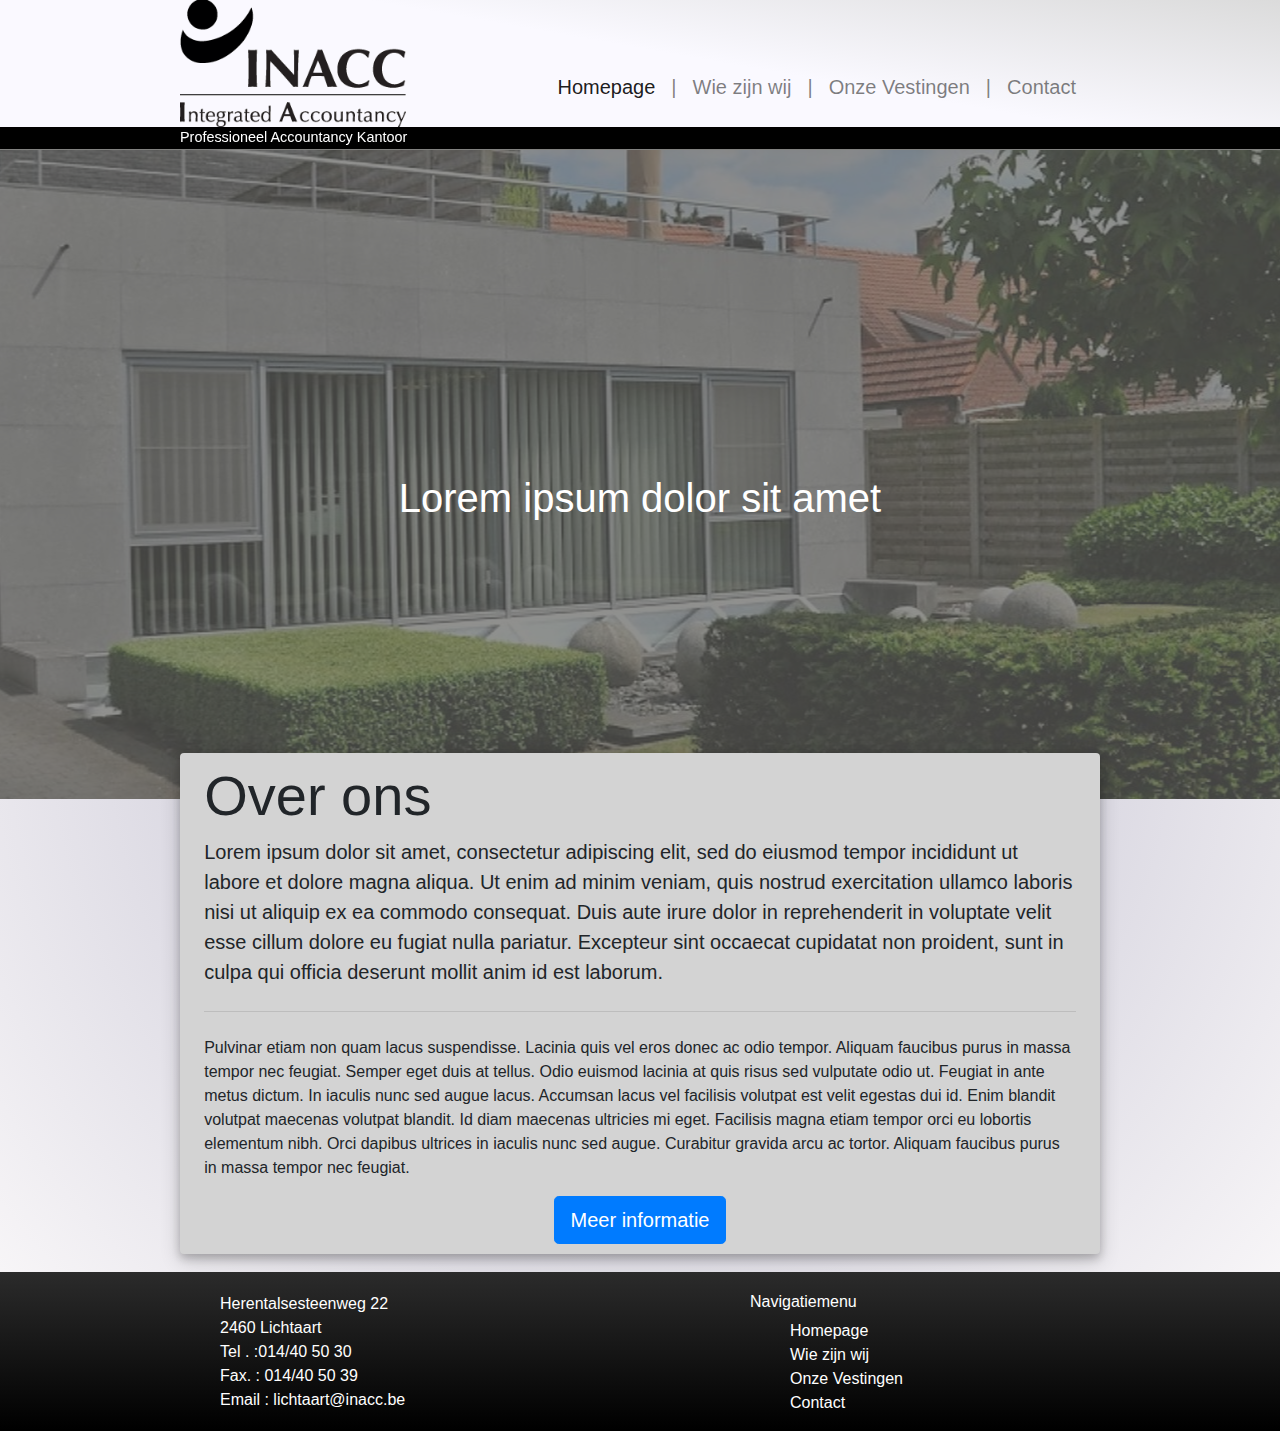
<file: index.html>
<!doctype html>
<html lang="en">


<!--Deze pagina is ontworpen door:

Aaron Sprangers

Lara Pluys

Bryant Suiskens

Van Graduaatsopleiding Programmeren Turnhout in het kader van projecten voor het werkveld-->
  <head>
    <!-- Required meta tags -->
    <meta charset="utf-8">
    <meta name="viewport" content="width=device-width, initial-scale=1, shrink-to-fit=no">
    <meta name="author" content="Bryant Suiskens, Aaron Sprangers, Lara Pluys">
    <meta name="description" content="Hoofdpagina van boekhoudkantoor Inacc Lichtaart">

    <!-- Bootstrap CSS -->
    <link rel="stylesheet" href="https://stackpath.bootstrapcdn.com/bootstrap/4.3.1/css/bootstrap.min.css" integrity="sha384-ggOyR0iXCbMQv3Xipma34MD+dH/1fQ784/j6cY/iJTQUOhcWr7x9JvoRxT2MZw1T" crossorigin="anonymous">
    <link rel="stylesheet" href="css/huisstijl.css">
    <link rel="stylesheet" href="https://cdnjs.cloudflare.com/ajax/libs/font-awesome/4.7.0/css/font-awesome.min.css">
    <link rel="shortcut icon" href="media/favicon.ico" type="image/x-icon">
    <link rel="icon" href="media/favicon.ico" type="image/x-icon"> 
    <title>Hoofdpagina</title>
  </head>
  <body>
        <!-- The overlay -->
<div id="myNav" class="overlay">

  <!-- Button to close the overlay navigation -->
  <a href="javascript:void(0)" class="closebtn" onclick="closeNav()">&times;</a>

  <!-- Overlay content -->
  <div class="overlay-content">
          
    <a class="nav" href="index.html">Homepage <span class="sr-only">(current)</span></a>
    <a class="nav" href="wiezijnwij.html">Wie zijn wij</a>
    <a class="nav" href="vestingen.html">Onze Vestingen</a>
     <a class="nav" href="contact.html">Contact</a>
  </div>

</div>
   <header id="headerheight">
     <div class="container">
       <div class="row">
       <div class="col-sm-1"></div>
       <div class="col-sm-10">
      <a href="index.html" id="logo"><img src="media/Logo_inacc.gif"  id="logoimg" alt="logoInacc" width="226" height="127"/></a>
     
      <nav class="navbar navbar-expand-lg navbar-light">
       
        <div class="collapse navbar-collapse flex-grow-1 text-right" id="navbarNav">
          <ul class="navbar-nav ml-auto flex-nowrap">
            <li class="nav-item active">
              <a class="nav-link" href="index.html">Homepage <span class="sr-only">(current)</span></a>
            </li>
            <li class="nav-item seperator" > <a class="nav-link" href="#">|</a></li>
            <li class="nav-item">
              <a class="nav-link" href="wiezijnwij.html">Wie zijn wij</a>
            </li>
            <li class="nav-item seperator" > <a class="nav-link" href="#">|</a></li>
            <li class="nav-item">
              <a class="nav-link" href="vestingen.html">Onze Vestingen</a>
            </li>
           <li class="nav-item seperator" > <a class="nav-link" href="#">|</a></li>
            <li class="nav-item">
              <a class="nav-link" href="contact.html">Contact</a>
            </li>
          </ul>
        </div>
        <i class="fa" id="navicon"   onclick="openNav()">&#xf0c9;</i>
      </nav>

     
      </div>
      <div class="col-sm-1"></div>
    </div>
  </div>
   <div class="bot_header">
     <div class="container">
    <div class="row">
      <div class="col-sm-1"></div>
      <div class="col-sm-10"><p>Professioneel Accountancy Kantoor</p></div>
      <div class="col-sm-1"></div>
    </div>
  </div>
   </div>

   </header>
   <div class="headerplaceholder" id="flowheight"><!--Deze div dient ervoor om een witte ruimte te reserveren waar de header zit--></div>
   <article>
      <div class="background-img">
        <div class="layer"><h1 style="width:100%;height:10%;text-align:center;position:relative;top:50%;color:white">Lorem ipsum dolor sit amet</h1></div>

      </div>
<div class="container">
  <div class="row">
    <div class="col-sm-1"></div>
    <div class="col-sm-10">
      
      <div class="rounded contentcard northoffset">
        <div class="container">
          <h2 class="display-4">Over ons</h2>
  <p class="lead">Lorem ipsum dolor sit amet, consectetur adipiscing elit, 
    sed do eiusmod tempor incididunt ut labore et dolore magna aliqua. 
    Ut enim ad minim veniam, quis nostrud exercitation ullamco laboris nisi ut aliquip ex ea commodo consequat. 
    Duis aute irure dolor in reprehenderit in voluptate velit esse cillum dolore eu fugiat nulla pariatur. 
    Excepteur sint occaecat cupidatat non proident, sunt in culpa qui officia deserunt mollit anim id est laborum.</p>
  <hr class="my-4">
  <p>Pulvinar etiam non quam lacus suspendisse. 
    Lacinia quis vel eros donec ac odio tempor. 
    Aliquam faucibus purus in massa tempor nec feugiat. 
    Semper eget duis at tellus. Odio euismod lacinia at quis risus sed vulputate odio ut. 
    Feugiat in ante metus dictum. In iaculis nunc sed augue lacus. Accumsan lacus vel facilisis volutpat 
    est velit egestas dui id. Enim blandit volutpat maecenas volutpat blandit. Id diam maecenas ultricies
    mi eget. Facilisis magna etiam tempor orci eu lobortis elementum nibh. Orci dapibus ultrices in iaculis
    nunc sed augue. Curabitur gravida arcu ac tortor. Aliquam faucibus purus in massa tempor nec feugiat.</p>
  <div id="btnMeerInfo"><a class="btn btn-primary btn-lg" href="wiezijnwij.html" role="button">Meer informatie</a></div>
        </div>
      </div>
    </div>
    <div class="col-sm-1"></div>
  </div>
  

</div>




   </article>

  <footer>
     <div class="container">
      <div class="row">
          <div class="col-sm-1"></div>
          <div class="col-sm-5"><ul>
           <li>Herentalsesteenweg 22</li>
           <li>2460 Lichtaart</li>
            <li>Tel . :014/40 50 30</li>
            <li>Fax. : 014/40 50 39</li>
            <li>Email : lichtaart@inacc.be</li>


          </ul></div>

          <div class="col-sm-1"></div>
          <div class="col-sm-5">
            
            <h6>Navigatiemenu</h6>
            <ul>
           
              <li><a class="nav" href="index.html">Homepage </a></li>
              <li><a class="nav" href="wiezijnwij.html">Wie zijn wij</a></li>
              <li><a class="nav" href="vestingen.html">Onze Vestingen</a></li>
               <li><a class="nav" href="contact.html">Contact</a></li>
            


          </ul></div>
          

      </div>
     </div>
   </footer>
    <script src="https://code.jquery.com/jquery-3.3.1.slim.min.js" integrity="sha384-q8i/X+965DzO0rT7abK41JStQIAqVgRVzpbzo5smXKp4YfRvH+8abtTE1Pi6jizo" crossorigin="anonymous"></script>
    <script src="https://cdnjs.cloudflare.com/ajax/libs/popper.js/1.14.7/umd/popper.min.js" integrity="sha384-UO2eT0CpHqdSJQ6hJty5KVphtPhzWj9WO1clHTMGa3JDZwrnQq4sF86dIHNDz0W1" crossorigin="anonymous"></script>
    <script src="https://stackpath.bootstrapcdn.com/bootstrap/4.3.1/js/bootstrap.min.js" integrity="sha384-JjSmVgyd0p3pXB1rRibZUAYoIIy6OrQ6VrjIEaFf/nJGzIxFDsf4x0xIM+B07jRM" crossorigin="anonymous"></script>
    <script src="js/inaccscripts.js"></script>
  </body>
</html>
</file>
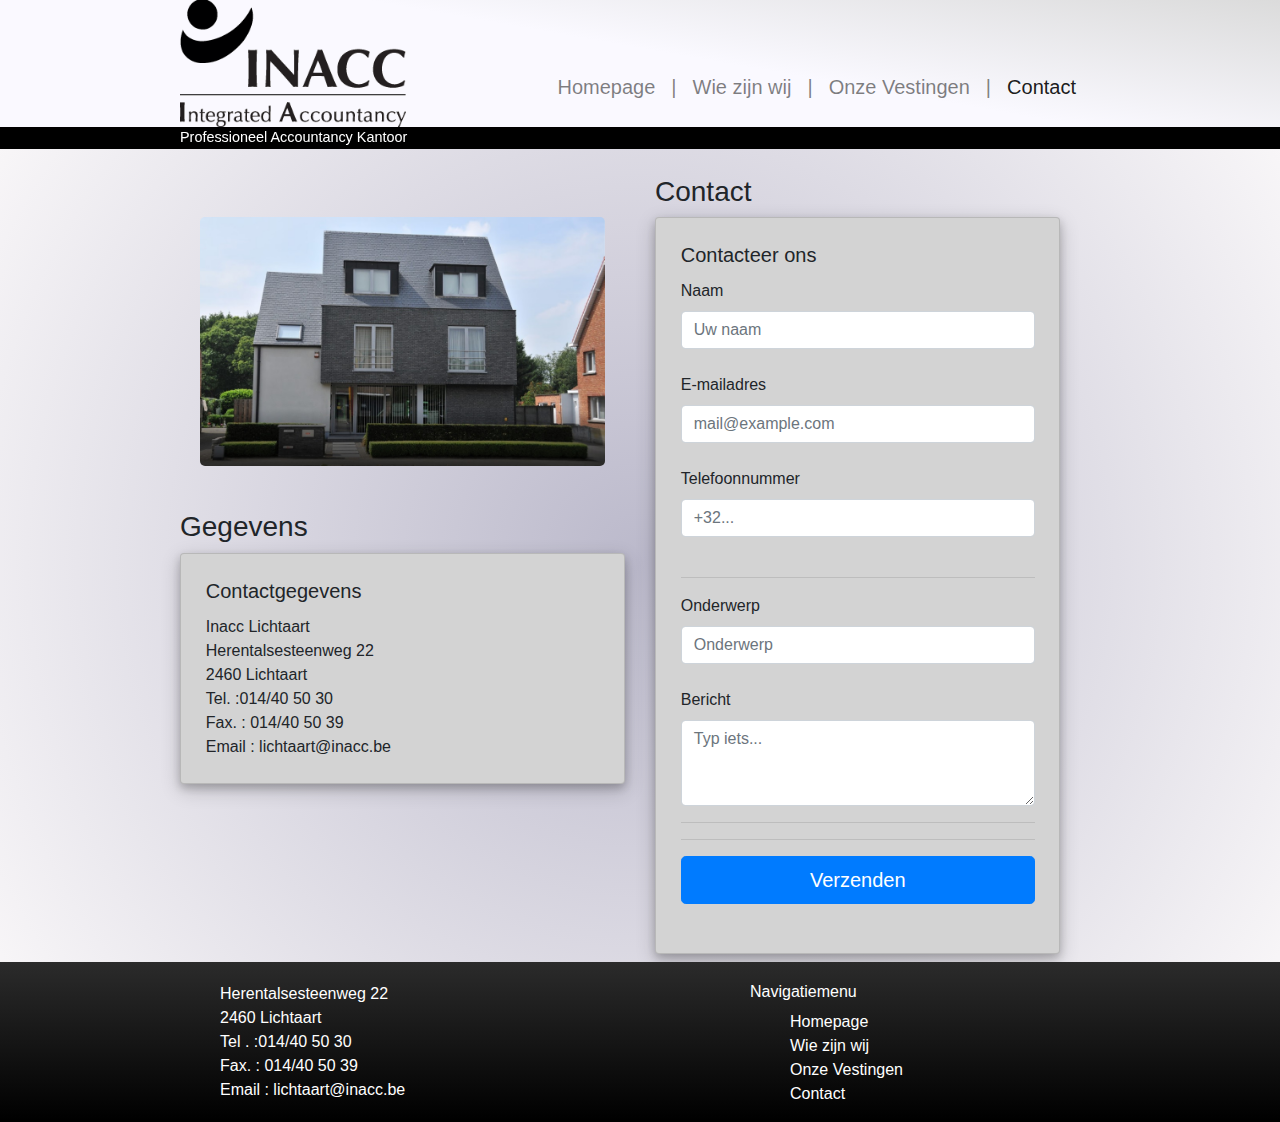
<file: contact.html>
<!doctype html>

<!--Deze pagina is ontworpen door:

Aaron Sprangers

Lara Pluys

Bryant Suiskens

Van Graduaatsopleiding Programmeren Turnhout in het kader van projecten voor het werkveld-->
<html lang="en">
  <head>
    <!-- Required meta tags -->
    <meta charset="utf-8">
    <meta name="viewport" content="width=device-width, initial-scale=1, shrink-to-fit=no">
    <meta name="author" content="Bryant Suiskens, Aaron Sprangers, Lara Pluys">
    <meta name="description" content="contactpagina van boekhoudkantoor Inacc Lichtaart">

    <!-- Bootstrap CSS -->
    <link rel="stylesheet" href="https://stackpath.bootstrapcdn.com/bootstrap/4.3.1/css/bootstrap.min.css" integrity="sha384-ggOyR0iXCbMQv3Xipma34MD+dH/1fQ784/j6cY/iJTQUOhcWr7x9JvoRxT2MZw1T" crossorigin="anonymous">
    <link rel="stylesheet" href="css/huisstijl.css">
    <link rel="stylesheet" href="https://cdnjs.cloudflare.com/ajax/libs/font-awesome/4.7.0/css/font-awesome.min.css">
    <link rel="shortcut icon" href="media/favicon.ico" type="image/x-icon">
    <link rel="icon" href="media/favicon.ico" type="image/x-icon"> 
    <title>Contact</title>
  </head>
  <body>
        <!-- The overlay -->
<div id="myNav" class="overlay">

  <!-- Button to close the overlay navigation -->
  <a href="javascript:void(0)" class="closebtn" onclick="closeNav()">&times;</a>

  <!-- Overlay content -->
  <div class="overlay-content">
          
    <a class="nav" href="index.html">Homepage </a>
    <a class="nav" href="wiezijnwij.html">Wie zijn wij</a>
    <a class="nav" href="vestingen.html">Onze Vestingen</a>
     <a class="nav" href="contact.html">Contact<span class="sr-only">(current)</span></a>
  </div>

</div>
   <header id="headerheight">
     <div class="container">
       <div class="row">
       <div class="col-sm-1"></div>
       <div class="col-sm-10">
      <a href="index.html" id="logo"><img src="media/Logo_inacc.gif" id="logoimg" alt="logoInacc" width="226" height="127"/></a>
     
      <nav class="navbar navbar-expand-lg navbar-light">
       
        <div class="collapse navbar-collapse flex-grow-1 text-right" id="navbarNav">
          <ul class="navbar-nav ml-auto flex-nowrap">
            <li class="nav-item">
              <a class="nav-link" href="index.html">Homepage </a>
            </li>
            <li class="nav-item seperator" > <a class="nav-link" href="#">|</a></li>
            <li class="nav-item">
              <a class="nav-link" href="wiezijnwij.html">Wie zijn wij</a>
            </li>
            <li class="nav-item seperator" > <a class="nav-link" href="#">|</a></li>
            <li class="nav-item">
              <a class="nav-link" href="vestingen.html">Onze Vestingen</a>
            </li>
           <li class="nav-item seperator" > <a class="nav-link" href="#">|</a></li>
            <li class="nav-item active">
              <a class="nav-link" href="contact.html">Contact<span class="sr-only">(current)</span></a>
            </li>
          </ul>
        </div>
        <i class="fa" id="navicon"   onclick="openNav()">&#xf0c9;</i>
      </nav>

 
      </div>
      <div class="col-sm-1"></div>
    </div>
  </div>
   <div class="bot_header">
     <div class="container">
    <div class="row">
      <div class="col-sm-1"></div>
      <div class="col-sm-10"><p>Professioneel Accountancy Kantoor</p></div>
      <div class="col-sm-1"></div>
    </div>
  </div>
   </div>

   </header>
<div class="headerplaceholder" id="flowheight"><!--Deze div dient ervoor om een witte ruimte te reserveren waar de header zit--></div>

   <article class="noback" >
   
  
    <div class="container">
     
      
      <div class="row">
        <div class="col-sm-1"></div>
        <div class="col-sm-5">
          <div>
            <img id="imgcontact" src="media/InaccFoto2.jpg" class="img-fluid" alt="Responsive image">
          </div>
          <br/>
          

          <h3>Gegevens</h3>
        
          <div class="card-deck">
            
            <div class="card contentcard">
             
              <div class="card-body">
                <h5 class="card-title">Contactgegevens</h5>
                <p class="card-text">Inacc Lichtaart<br/>
                  Herentalsesteenweg 22 <br/>
                  2460 Lichtaart<br/>
                  Tel. :014/40 50 30<br/>
                  Fax. : 014/40 50 39<br/>
                  Email : lichtaart@inacc.be</p>
              </div>
            </div>
          
          </div>
        

        </div>
      

        
        <div class="col-sm-5">
          <h3>Contact</h3>
        
          <div class="card-deck">
            
            <div class="card contentcard">
             
              <div class="card-body">
                <h5 class="card-title">Contacteer ons</h5>
                <form name="formContact">
                  <div class="row">
                    <div class="col-sm">
                    <label for="naam">Naam</label>
                    </div>
                  </div>
                    <div class="row">
                      <div class="col-sm">
                        <input type="text" class="form-control" placeholder="Uw naam" id="naam">
                      </div>
                    </div>
      
                      <br/>
      
                  <div class="row">
                              <div class="col-sm">
                            <label for="email">E-mailadres</label>
                          </div>
                        </div>
                      <div class="row">
                          <div class="col-sm">
                            <input type="email" class="form-control" id="email" placeholder="mail@example.com">
                          </div>
                      </div>

                      <br/>
                          <div class="row-md-4">     
                            <label for="telefoon">Telefoonnummer</label>
                          </div>
                          <div class="row-md-4">                         
                            <input type="text" class="form-control" placeholder="+32..." id="telefoon">
                          </div>
      
                          <br/>
      
                        <hr/>

                        <div class="row-md-4">     
                          <label for="onderwerp">Onderwerp</label>
                        </div>
                        <div class="row-md-4">                         
                          <input type="text" class="form-control" placeholder="Onderwerp" id="onderwerp">
                        </div>

                          <br/>

                        <div class="row-md-4">     
                          <label for="bericht">Bericht</label>
                        </div>
                        <div class="row-md-4">                         
                          <div class="form-group">
                            <textarea class="form-control" placeholder="Typ iets..." id="bericht" rows="3"></textarea>
                          </div>
                        </div>
                        <hr/>
                        <hr/>
                            
                      <button  type="button" class="btn btn-primary btn-lg btn-block" onclick="VerzendenFormulier()">Verzenden</button>
                      <br/>
                  </form>
                </div>
              </div>

              <div class="col-sm-1"></div>
            </div>
           
          </div>
        </div>
          </div>
        
        
        </article>
  
  
  <footer>
     <div class="container">
      <div class="row">
          <div class="col-sm-1"></div>
          <div class="col-sm-5"><ul>
           <li>Herentalsesteenweg 22</li>
           <li>2460 Lichtaart</li>
            <li>Tel . :014/40 50 30</li>
            <li>Fax. : 014/40 50 39</li>
            <li>Email : lichtaart@inacc.be</li>


          </ul></div>

          <div class="col-sm-1"></div>
          <div class="col-sm-5">
            
            <h6>Navigatiemenu</h6>
            <ul>
           
              <li><a class="nav" href="index.html">Homepage </a></li>
              <li><a class="nav" href="wiezijnwij.html">Wie zijn wij</a></li>
              <li><a class="nav" href="vestingen.html">Onze Vestingen</a></li>
               <li><a class="nav" href="contact.html">Contact</a></li>
            


          </ul></div>
          

      </div>
     </div>
   </footer>
    <script src="https://code.jquery.com/jquery-3.3.1.slim.min.js" integrity="sha384-q8i/X+965DzO0rT7abK41JStQIAqVgRVzpbzo5smXKp4YfRvH+8abtTE1Pi6jizo" crossorigin="anonymous"></script>
    <script src="https://cdnjs.cloudflare.com/ajax/libs/popper.js/1.14.7/umd/popper.min.js" integrity="sha384-UO2eT0CpHqdSJQ6hJty5KVphtPhzWj9WO1clHTMGa3JDZwrnQq4sF86dIHNDz0W1" crossorigin="anonymous"></script>
    <script src="https://stackpath.bootstrapcdn.com/bootstrap/4.3.1/js/bootstrap.min.js" integrity="sha384-JjSmVgyd0p3pXB1rRibZUAYoIIy6OrQ6VrjIEaFf/nJGzIxFDsf4x0xIM+B07jRM" crossorigin="anonymous"></script>
    <script src="js/inaccscripts.js"></script>


  </body>
</html>
</file>
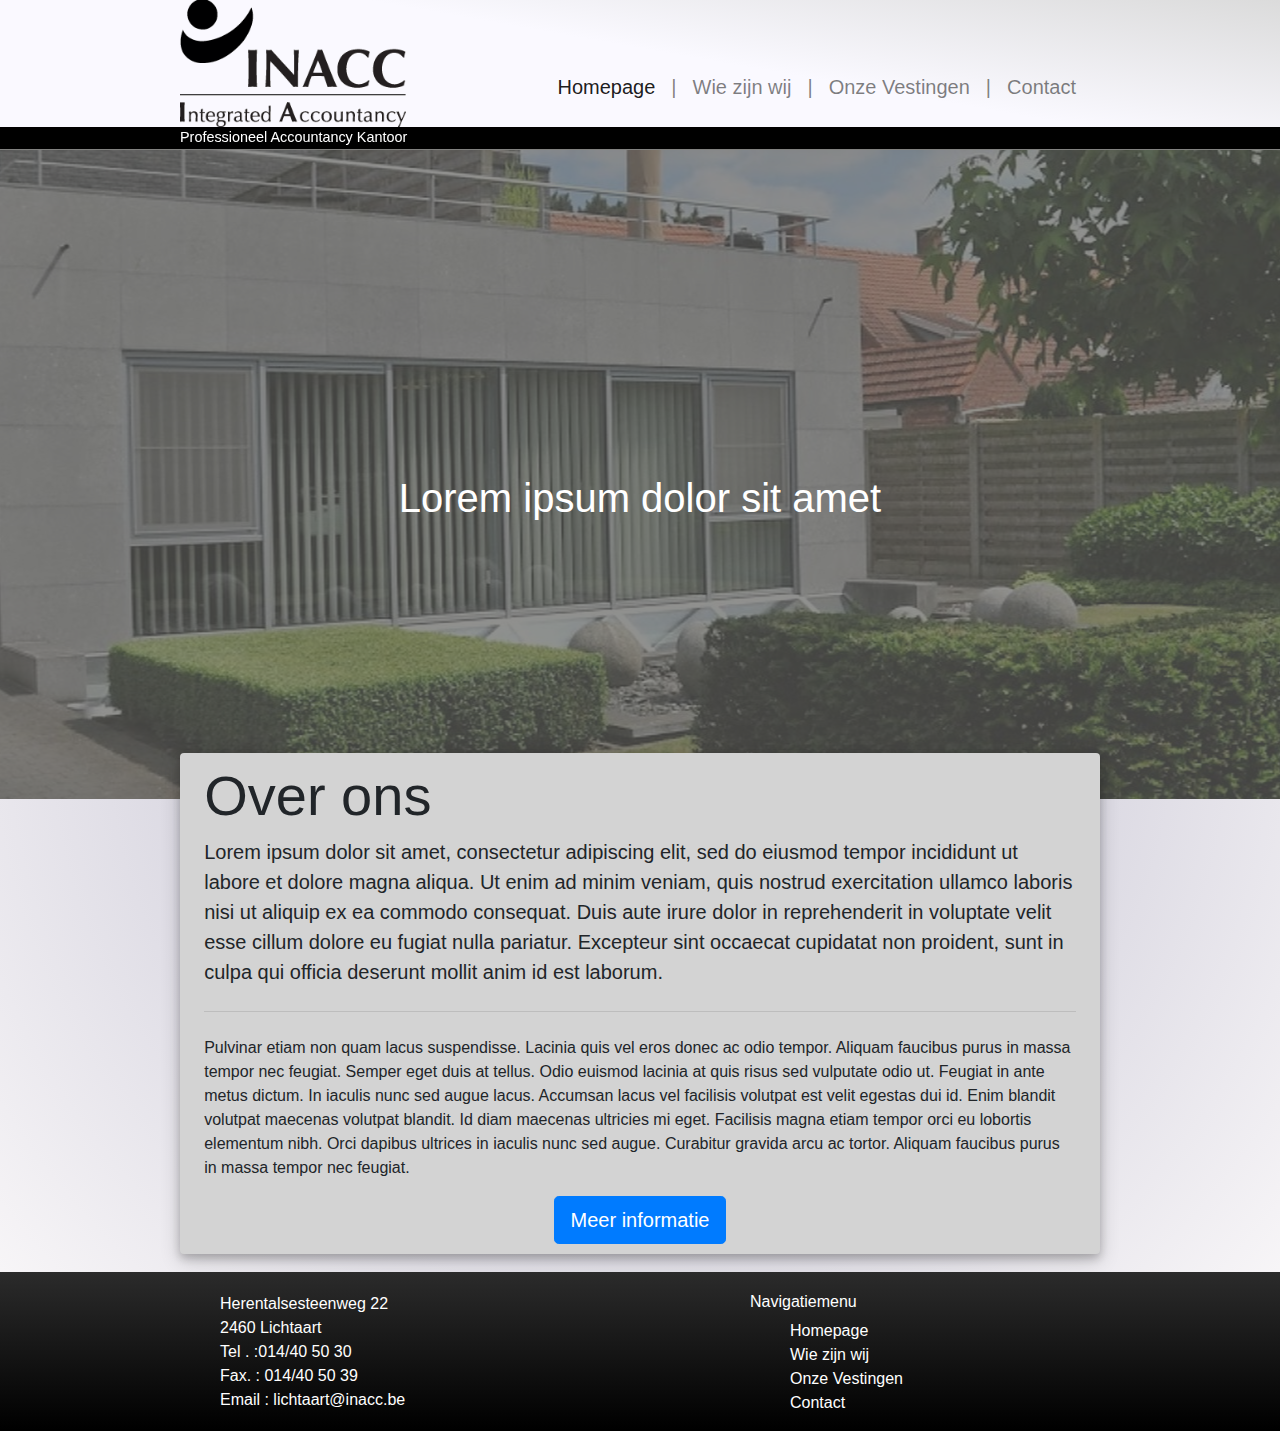
<file: hoofdpagina.html>
<!doctype html>
<html lang="en">


<!--Deze pagina is ontworpen door:

Aaron Sprangers

Lara Pluys

Bryant Suiskens

Van Graduaatsopleiding Programmeren Turnhout in het kader van projecten voor het werkveld-->
  <head>
    <!-- Required meta tags -->
    <meta charset="utf-8">
    <meta name="viewport" content="width=device-width, initial-scale=1, shrink-to-fit=no">
    <meta name="keywords" content="HTML,CSS,JavaScript,Bootstrap">
    <meta name="author" content="Bryant Suiskens, Aaron Sprangers, Lara Pluys">
    <meta name="description" content="Hoofdpagina van boekhoudkantoor Inacc Lichtaard">

    <!-- Bootstrap CSS -->
    <link rel="stylesheet" href="https://stackpath.bootstrapcdn.com/bootstrap/4.3.1/css/bootstrap.min.css" integrity="sha384-ggOyR0iXCbMQv3Xipma34MD+dH/1fQ784/j6cY/iJTQUOhcWr7x9JvoRxT2MZw1T" crossorigin="anonymous">
    <link rel="stylesheet" href="css/huisstijl.css">
    <link rel="stylesheet" href="https://cdnjs.cloudflare.com/ajax/libs/font-awesome/4.7.0/css/font-awesome.min.css">
    <link rel="shortcut icon" href="media/favicon.ico" type="image/x-icon">
    <link rel="icon" href="media/favicon.ico" type="image/x-icon"> 
    <title>Hoofdpagina</title>
  </head>
  <body>
        <!-- The overlay -->
<div id="myNav" class="overlay">

  <!-- Button to close the overlay navigation -->
  <a href="javascript:void(0)" class="closebtn" onclick="closeNav()">&times;</a>

  <!-- Overlay content -->
  <div class="overlay-content">
          
    <a class="nav" href="hoofdpagina.html">Homepage <span class="sr-only">(current)</span></a>
    <a class="nav" href="wiezijnwij.html">Wie zijn wij</a>
    <a class="nav" href="vestingen.html">Onze Vestingen</a>
     <a class="nav" href="contact.html">Contact</a>
  </div>

</div>
   <header id="headerheight">
     <div class="container">
       <div class="row">
       <div class="col-sm-1"></div>
       <div class="col-sm-10">
      <a href="hoofdpagina.html" id="logo"><img src="media/Logo_inacc.gif"  id="logoimg" alt="logoInacc" width="226" height="127"/></a>
     
      <nav class="navbar navbar-expand-lg navbar-light">
       
        <div class="collapse navbar-collapse flex-grow-1 text-right" id="navbarNav">
          <ul class="navbar-nav ml-auto flex-nowrap">
            <li class="nav-item active">
              <a class="nav-link" href="hoofdpagina.html">Homepage <span class="sr-only">(current)</span></a>
            </li>
            <li class="nav-item seperator" > <a class="nav-link" href="#">|</a></li>
            <li class="nav-item">
              <a class="nav-link" href="wiezijnwij.html">Wie zijn wij</a>
            </li>
            <li class="nav-item seperator" > <a class="nav-link" href="#">|</a></li>
            <li class="nav-item">
              <a class="nav-link" href="vestingen.html">Onze Vestingen</a>
            </li>
           <li class="nav-item seperator" > <a class="nav-link" href="#">|</a></li>
            <li class="nav-item">
              <a class="nav-link" href="contact.html">Contact</a>
            </li>
          </ul>
        </div>
        <i class="fa" id="navicon"   onclick="openNav()">&#xf0c9;</i>
      </nav>

     
      </div>
      <div class="col-sm-1"></div>
    </div>
  </div>
   <div class="bot_header">
     <div class="container">
    <div class="row">
      <div class="col-sm-1"></div>
      <div class="col-sm-10"><p>Professioneel Accountancy Kantoor</p></div>
      <div class="col-sm-1"></div>
    </div>
  </div>
   </div>

   </header>
   <div class="headerplaceholder" id="flowheight"><!--Deze div dient ervoor om een witte ruimte te reserveren waar de header zit--></div>
   <article>
      <div class="background-img">
        <div class="layer"><h1 style="width:100%;height:10%;text-align:center;position:relative;top:50%;color:white">Lorem ipsum dolor sit amet</h1></div>

      </div>
<div class="container">
  <div class="row">
    <div class="col-sm-1"></div>
    <div class="col-sm-10">
      
      <div class="rounded contentcard northoffset">
        <div class="container">
          <h2 class="display-4">Over ons</h2>
  <p class="lead">Lorem ipsum dolor sit amet, consectetur adipiscing elit, 
    sed do eiusmod tempor incididunt ut labore et dolore magna aliqua. 
    Ut enim ad minim veniam, quis nostrud exercitation ullamco laboris nisi ut aliquip ex ea commodo consequat. 
    Duis aute irure dolor in reprehenderit in voluptate velit esse cillum dolore eu fugiat nulla pariatur. 
    Excepteur sint occaecat cupidatat non proident, sunt in culpa qui officia deserunt mollit anim id est laborum.</p>
  <hr class="my-4">
  <p>Pulvinar etiam non quam lacus suspendisse. 
    Lacinia quis vel eros donec ac odio tempor. 
    Aliquam faucibus purus in massa tempor nec feugiat. 
    Semper eget duis at tellus. Odio euismod lacinia at quis risus sed vulputate odio ut. 
    Feugiat in ante metus dictum. In iaculis nunc sed augue lacus. Accumsan lacus vel facilisis volutpat 
    est velit egestas dui id. Enim blandit volutpat maecenas volutpat blandit. Id diam maecenas ultricies
    mi eget. Facilisis magna etiam tempor orci eu lobortis elementum nibh. Orci dapibus ultrices in iaculis
    nunc sed augue. Curabitur gravida arcu ac tortor. Aliquam faucibus purus in massa tempor nec feugiat.</p>
  <div id="btnMeerInfo"><a class="btn btn-primary btn-lg" href="wiezijnwij.html" role="button">Meer informatie</a></div>
        </div>
      </div>
    </div>
    <div class="col-sm-1"></div>
  </div>
  

</div>




   </article>

  <footer>
     <div class="container">
      <div class="row">
          <div class="col-sm-1"></div>
          <div class="col-sm-5"><ul>
           <li>Herentalsesteenweg 22</li>
           <li>2460 Lichtaart</li>
            <li>Tel . :014/40 50 30</li>
            <li>Fax. : 014/40 50 39</li>
            <li>Email : lichtaart@inacc.be</li>


          </ul></div>

          <div class="col-sm-1"></div>
          <div class="col-sm-5">
            
            <h6>Navigatiemenu</h6>
            <ul>
           
              <li><a class="nav" href="hoofdpagina.html">Homepage </a></li>
              <li><a class="nav" href="wiezijnwij.html">Wie zijn wij</a></li>
              <li><a class="nav" href="vestingen.html">Onze Vestingen</a></li>
               <li><a class="nav" href="contact.html">Contact</a></li>
            


          </ul></div>
          

      </div>
     </div>
   </footer>
    <script src="https://code.jquery.com/jquery-3.3.1.slim.min.js" integrity="sha384-q8i/X+965DzO0rT7abK41JStQIAqVgRVzpbzo5smXKp4YfRvH+8abtTE1Pi6jizo" crossorigin="anonymous"></script>
    <script src="https://cdnjs.cloudflare.com/ajax/libs/popper.js/1.14.7/umd/popper.min.js" integrity="sha384-UO2eT0CpHqdSJQ6hJty5KVphtPhzWj9WO1clHTMGa3JDZwrnQq4sF86dIHNDz0W1" crossorigin="anonymous"></script>
    <script src="https://stackpath.bootstrapcdn.com/bootstrap/4.3.1/js/bootstrap.min.js" integrity="sha384-JjSmVgyd0p3pXB1rRibZUAYoIIy6OrQ6VrjIEaFf/nJGzIxFDsf4x0xIM+B07jRM" crossorigin="anonymous"></script>
    <script src="js/inaccscripts.js"></script>
  </body>
</html>
</file>
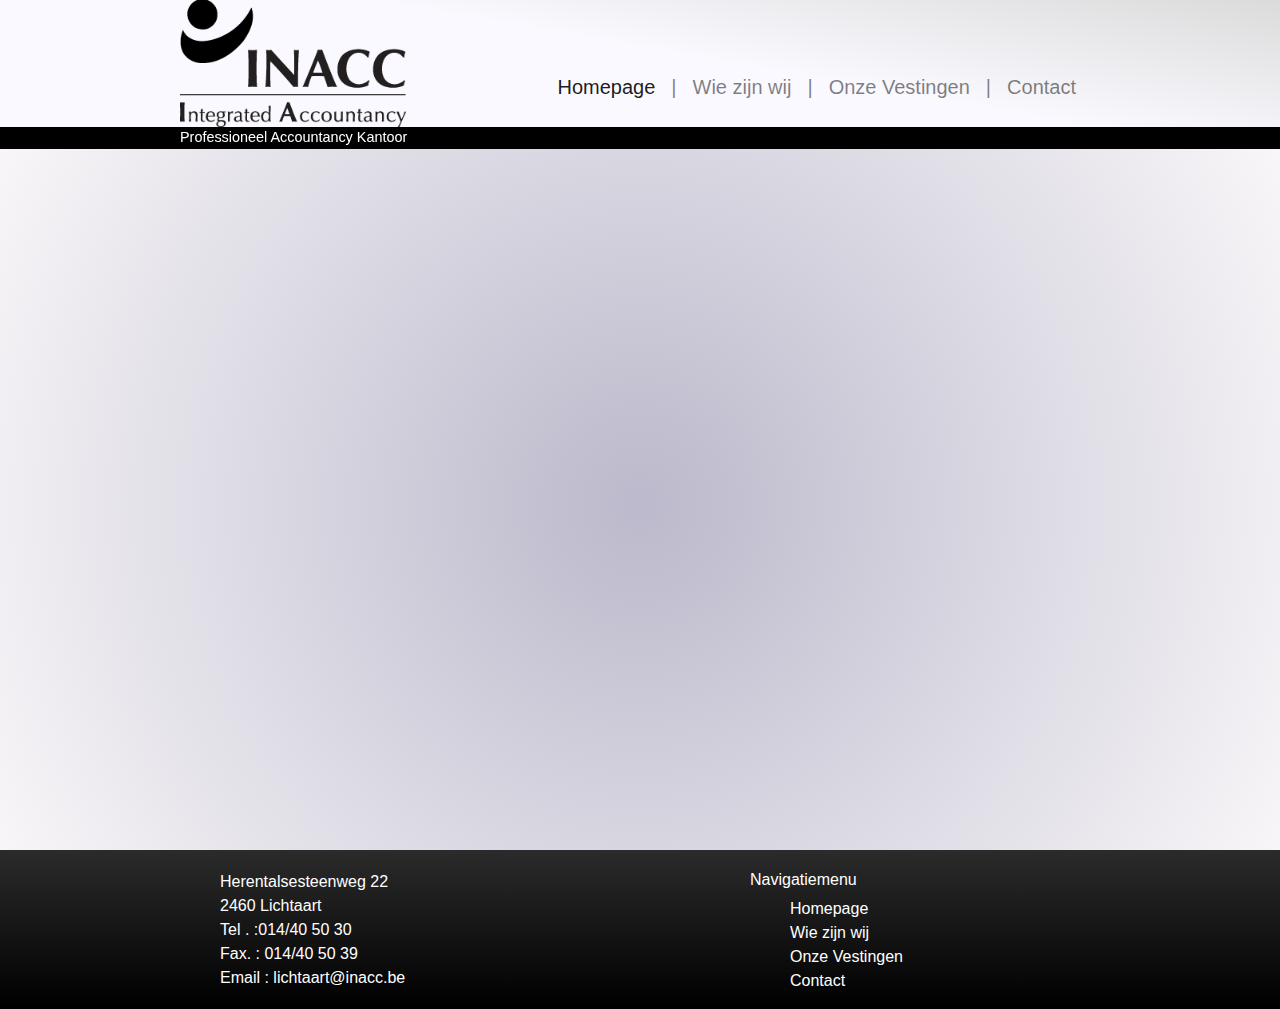
<file: pagetemplate.html>
<!doctype html>
<html lang="en">

<!--Deze pagina is ontworpen door:

Aaron Sprangers

Lara Pluys

Bryant Suiskens

Van Graduaatsopleiding Programmeren Turnhout in het kader van projecten voor het werkveld-->

<!--Deze pagina dient louter als template voor nieuwe mogelijke paginas-->
  <head>
    <!-- Required meta tags -->
    <meta charset="utf-8">
    <meta name="viewport" content="width=device-width, initial-scale=1, shrink-to-fit=no">
    <meta name="keywords" content="HTML,CSS,JavaScript,Bootstrap">
    <meta name="author" content="Bryant Suiskens, Aaron Sprangers, Lara Pluys">
    <meta name="description" content="Hoofdpagina van boekhoudkantoor Inacc Lichtaard">

    <!-- Bootstrap CSS -->
    <link rel="stylesheet" href="https://stackpath.bootstrapcdn.com/bootstrap/4.3.1/css/bootstrap.min.css" integrity="sha384-ggOyR0iXCbMQv3Xipma34MD+dH/1fQ784/j6cY/iJTQUOhcWr7x9JvoRxT2MZw1T" crossorigin="anonymous">
    <link rel="stylesheet" href="css/huisstijl.css">
    <link rel="stylesheet" href="https://cdnjs.cloudflare.com/ajax/libs/font-awesome/4.7.0/css/font-awesome.min.css">
    <link rel="shortcut icon" href="media/favicon.ico" type="image/x-icon">
    <link rel="icon" href="media/favicon.ico" type="image/x-icon"> 
    <title>Hoofdpagina</title>
  </head>
  <body>
    

    <!-- The overlay -->
<div id="myNav" class="overlay">

  <!-- Button to close the overlay navigation -->
  <a href="javascript:void(0)" class="closebtn" onclick="closeNav()">&times;</a>

  <!-- Overlay content -->
  <div class="overlay-content">
          
    <a class="nav" href="hoofdpagina.html">Homepage <span class="sr-only">(current)</span></a> 
    <a class="nav" href="wiezijnwij.html">Wie zijn wij</a>
    <a class="nav" href="vestingen.html">Onze Vestingen</a>
     <a class="nav" href="contact.html">Contact</a>
  </div>

</div>

   <header>
     <div class="container">
       <div class="row">
       <div class="col-sm-1"></div>
       <div class="col-sm-10">
      <a href="hoofdpagina.html" id="logo"><img src="media/Logo_inacc.gif" id="logoimg" alt="logoInacc" width="226" height="127"/></a>
     
      <nav class="navbar navbar-expand-lg navbar-light">
       
        <div class="collapse navbar-collapse flex-grow-1 text-right" id="navbarNav">
          <ul class="navbar-nav ml-auto flex-nowrap">
            <li class="nav-item active">
              <a class="nav-link" href="hoofdpagina.html">Homepage <span class="sr-only">(current)</span></a>
            </li>
            <li class="nav-item seperator" > <a class="nav-link" href="#">|</a></li>
            <li class="nav-item">
              <a class="nav-link" href="wiezijnwij.html">Wie zijn wij</a>
            </li>
            <li class="nav-item seperator" > <a class="nav-link" href="#">|</a></li>
            <li class="nav-item">
              <a class="nav-link" href="vestingen.html">Onze Vestingen</a>
            </li>
           <li class="nav-item seperator" > <a class="nav-link" href="#">|</a></li>
            <li class="nav-item">
              <a class="nav-link" href="contact.html">Contact</a>
            </li>
          </ul>
        </div>
        <i class="fa" id="navicon"   onclick="openNav()">&#xf0c9;</i>
      </nav>

     
      </div>
      <div class="col-sm-1"></div>
    </div>
  </div>
   <div class="bot_header">
     <div class="container">
    <div class="row">
      <div class="col-sm-1"></div>
      <div class="col-sm-10"><p>Professioneel Accountancy Kantoor</p></div>
      <div class="col-sm-1"></div>
    </div>
  </div>
   </div>

   </header>

   <div class="headerplaceholder" id="flowheight"><!--Deze div dient ervoor om een witte ruimte te reserveren waar de header zit--></div>
   <article class="PLACEHOLDER_REMOVE_AFTER">
    <!--Verwijder de placeholder klasse na dat je content is geplaats, dit is enkel zodat de pagina niet op elkaar knalt--></article>
  <footer>
     <div class="container">
      <div class="row">
          <div class="col-sm-1"></div>
          <div class="col-sm-5"><ul>
           <li>Herentalsesteenweg 22</li>
           <li>2460 Lichtaart</li>
            <li>Tel . :014/40 50 30</li>
            <li>Fax. : 014/40 50 39</li>
            <li>Email : lichtaart@inacc.be</li>


          </ul></div>

          <div class="col-sm-1"></div>
          <div class="col-sm-5">
            
            <h6>Navigatiemenu</h6>
            <ul>
           
              <li><a class="nav" href="hoofdpagina.html">Homepage </a></li>
              <li><a class="nav" href="wiezijnwij.html">Wie zijn wij</a></li>
              <li><a class="nav" href="vestingen.html">Onze Vestingen</a></li>
               <li><a class="nav" href="contact.html">Contact</a></li>
            


          </ul></div>
          

      </div>
     </div>
   </footer>
    <script src="https://code.jquery.com/jquery-3.3.1.slim.min.js" integrity="sha384-q8i/X+965DzO0rT7abK41JStQIAqVgRVzpbzo5smXKp4YfRvH+8abtTE1Pi6jizo" crossorigin="anonymous"></script>
    <script src="https://cdnjs.cloudflare.com/ajax/libs/popper.js/1.14.7/umd/popper.min.js" integrity="sha384-UO2eT0CpHqdSJQ6hJty5KVphtPhzWj9WO1clHTMGa3JDZwrnQq4sF86dIHNDz0W1" crossorigin="anonymous"></script>
    <script src="https://stackpath.bootstrapcdn.com/bootstrap/4.3.1/js/bootstrap.min.js" integrity="sha384-JjSmVgyd0p3pXB1rRibZUAYoIIy6OrQ6VrjIEaFf/nJGzIxFDsf4x0xIM+B07jRM" crossorigin="anonymous"></script>
    <script src="js/inaccscripts.js"></script>
  </body>
</html>
</file>
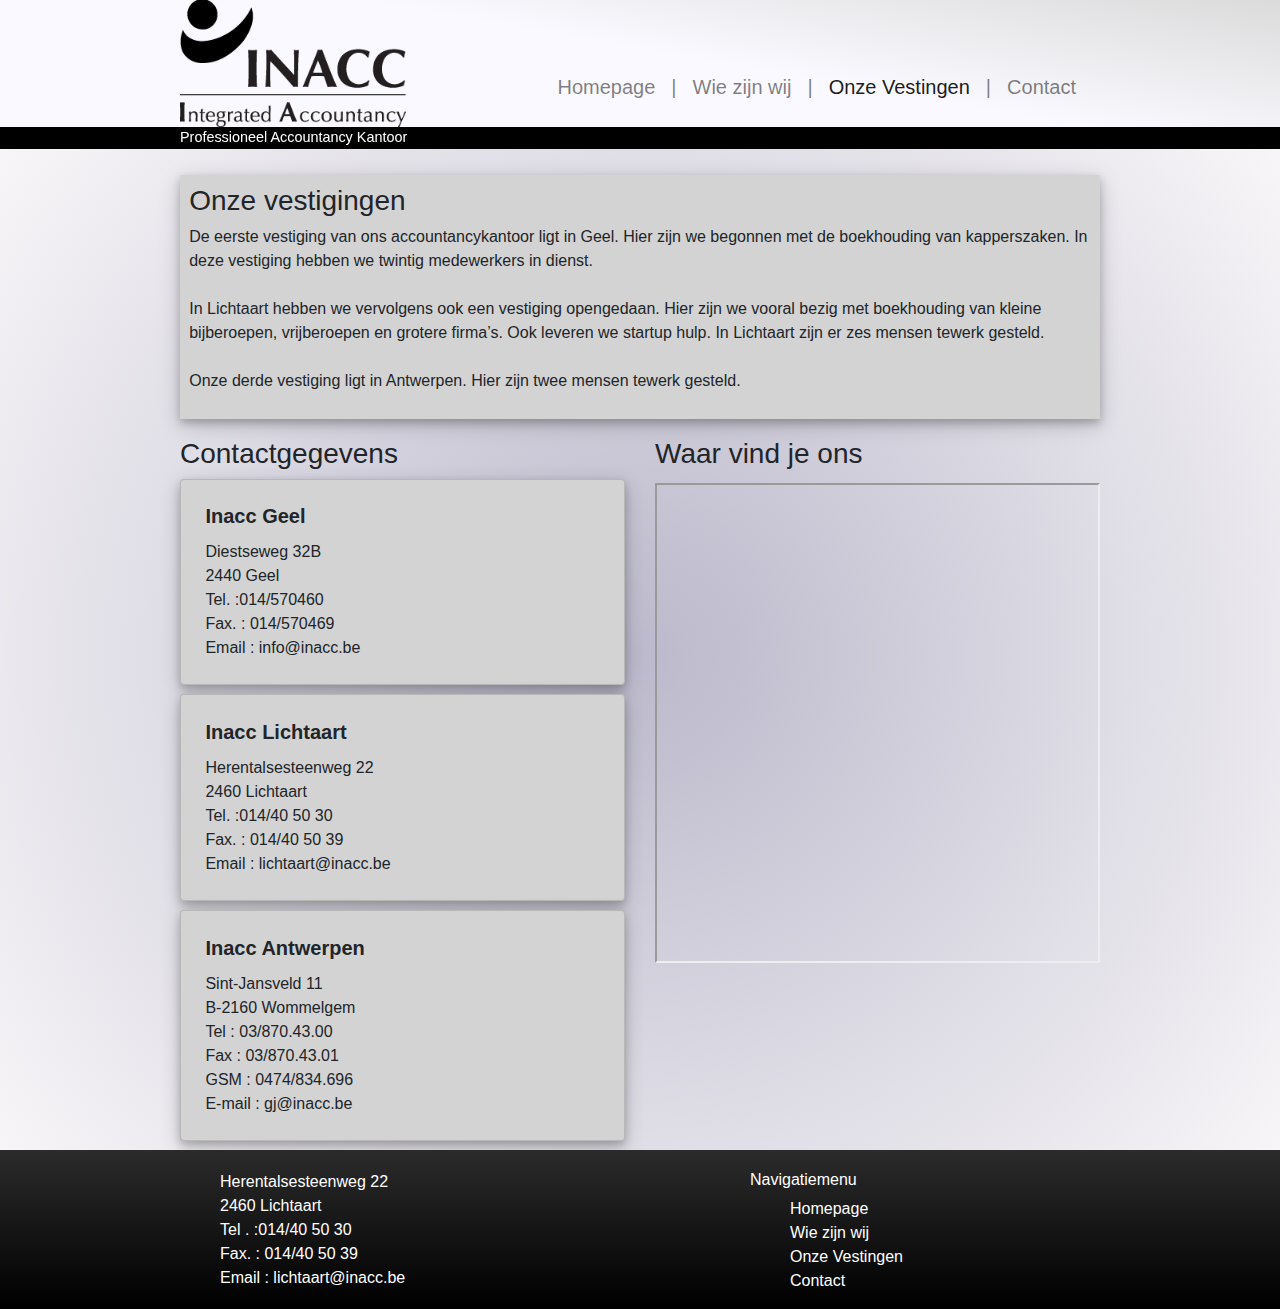
<file: vestingen.html>
<!doctype html>
<!--Deze pagina is ontworpen door:

Aaron Sprangers

Lara Pluys

Bryant Suiskens

Van Graduaatsopleiding Programmeren Turnhout in het kader van projecten voor het werkveld-->
<html lang="en">
  <head>
    <!-- Required meta tags -->
    <meta charset="utf-8">
    <meta name="viewport" content="width=device-width, initial-scale=1, shrink-to-fit=no">
    <meta name="author" content="Bryant Suiskens, Aaron Sprangers, Lara Pluys">

    
    <meta name="description" content="vestigingspagina van boekhoudkantoor Inacc Lichtaart">
    
   

    

    <!-- Bootstrap CSS -->
    <link rel="stylesheet" href="https://stackpath.bootstrapcdn.com/bootstrap/4.3.1/css/bootstrap.min.css" integrity="sha384-ggOyR0iXCbMQv3Xipma34MD+dH/1fQ784/j6cY/iJTQUOhcWr7x9JvoRxT2MZw1T" crossorigin="anonymous">
    <link rel="stylesheet" href="css/huisstijl.css">
    <link rel="stylesheet" href="https://cdnjs.cloudflare.com/ajax/libs/font-awesome/4.7.0/css/font-awesome.min.css">
    <link rel="shortcut icon" href="media/favicon.ico" type="image/x-icon">
    <link rel="icon" href="media/favicon.ico" type="image/x-icon"> 
    <title>Vestingen</title>
  </head>
  <body>
        <!-- The overlay -->
<div id="myNav" class="overlay">

  <!-- Button to close the overlay navigation -->
  <a href="javascript:void(0)" class="closebtn" onclick="closeNav()">&times;</a>

  <!-- Overlay content -->
  <div class="overlay-content">
          
    <a class="nav" href="index.html">Homepage</a>
    <a class="nav" href="wiezijnwij.html">Wie zijn wij</a>
    <a class="nav" href="vestingen.html">Onze Vestingen<span class="sr-only">(current)</span></a>
     <a class="nav" href="contact.html">Contact</a>
  </div>

</div>
   <header id="headerheight" >
     <div class="container">
       <div class="row">
       <div class="col-sm-1"></div>
       <div class="col-sm-10">
      <a href="index.html" id="logo"><img src="media/Logo_inacc.gif"  id="logoimg" alt="logoInacc" width="226" height="127"/></a>
     
      <nav class="navbar navbar-expand-lg navbar-light">
       
        <div class="collapse navbar-collapse flex-grow-1 text-right" id="navbarNav">
          <ul class="navbar-nav ml-auto flex-nowrap">
            <li class="nav-item ">
              <a class="nav-link" href="index.html">Homepage </a>
            </li>
            <li class="nav-item seperator" > <a class="nav-link" href="#">|</a></li>
            <li class="nav-item">
              <a class="nav-link" href="wiezijnwij.html">Wie zijn wij</a>
            </li>
            <li class="nav-item seperator" > <a class="nav-link" href="#">|</a></li>
            <li class="nav-item active">
              <a class="nav-link" href="vestingen.html">Onze Vestingen<span class="sr-only">(current)</span></a>
            </li>
           <li class="nav-item seperator" > <a class="nav-link" href="#">|</a></li>
            <li class="nav-item">
              <a class="nav-link" href="contact.html">Contact</a>
            </li>
          </ul>
        </div>
        <i class="fa" id="navicon"   onclick="openNav()">&#xf0c9;</i>
      </nav>

      
      </div>
      <div class="col-sm-1"></div>
    </div>
  </div>
   <div class="bot_header">
     <div class="container">
    <div class="row">
      <div class="col-sm-1"></div>
      <div class="col-sm-10"><p>Professioneel Accountancy Kantoor</p></div>
      <div class="col-sm-1"></div>
    </div>
  </div>
   </div>

   </header>
   

   <div class="headerplaceholder" id="flowheight"><!--dient om een whitespace in te voegen waar de header zit--></div>
   <article class="noback" >

    <div class="container">
        <div class="row">
            <div class="col-sm-1"></div>
            <div class="col-sm-10 ">
                <div class="contentcard">
                    <h3>Onze vestigingen</h3>
                    <p> De eerste vestiging van ons accountancykantoor ligt in Geel. Hier zijn we begonnen met de boekhouding van kapperszaken. In deze vestiging hebben we twintig medewerkers in dienst. <br>
                    <br/>In Lichtaart hebben we vervolgens ook een vestiging opengedaan. Hier zijn we vooral bezig met boekhouding van kleine bijberoepen, vrijberoepen en grotere firma’s. Ook leveren we startup hulp. In Lichtaart zijn er zes mensen tewerk gesteld. <br>
                    <br/>Onze derde vestiging ligt in Antwerpen. Hier zijn twee mensen tewerk gesteld. </p>
                </div>
            </div>
            <div class="col-sm-1"></div>
        </div>    
      
      
        <div class="row">
            <div class="col-sm-1"></div>
            <div class="col-sm-5">
                
                <h3>Contactgegevens</h3>
        
               
            
                    <div class="card contentcard">
                    <div class="card-body">
                        <h5 class="card-title"><strong>Inacc Geel</strong></h5>
                        <p class="card-text">
                        Diestseweg 32B<br>
                        2440 Geel<br>
                        Tel. :014/570460<br>
                        Fax. : 014/570469<br>
                        Email : info@inacc.be </p>
                    </div>
                    </div>
            
            
        
        
            
            
                    <div class="card contentcard">
                    <div class="card-body">
                        <h5 class="card-title"><strong>Inacc Lichtaart</strong></h5>
                        <p class="card-text">
                        Herentalsesteenweg 22<br>
                        2460 Lichtaart<br>
                        Tel. :014/40 50 30<br>
                        Fax. : 014/40 50 39<br>
                        Email : lichtaart@inacc.be </p>
                    </div>
                    </div>
               
          
          
            
                    <div class="card contentcard">
                    <div class="card-body">
                        <h5 class="card-title"><strong>Inacc Antwerpen</strong></h5>
                        <p class="card-text">
                        Sint-Jansveld 11<br>
                        B-2160 Wommelgem<br>
                        Tel : 03/870.43.00<br>
                        Fax : 03/870.43.01<br>
                        GSM : 0474/834.696<br>
                        E-mail : gj@inacc.be </p>
                    </div>
                    </div>
                
            </div>

            
            <div class="col-sm-5">
                <h3 class="card-title">Waar vind je ons</h3>
                    <div>
                        <iframe src="https://www.google.com.qa/maps/d/u/0/embed?mid=1cwwuOTYLW2lXx7ZWZdf_c6d9Ze079hQC" width="100%" height="480"></iframe>
                    </div>
            </div>
            
        </div>
    </div>
          
        
</article>



  <footer>
     <div class="container">
      <div class="row">
          <div class="col-sm-1"></div>
          <div class="col-sm-5"><ul>
           <li>Herentalsesteenweg 22</li>
           <li>2460 Lichtaart</li>
            <li>Tel . :014/40 50 30</li>
            <li>Fax. : 014/40 50 39</li>
            <li>Email : lichtaart@inacc.be</li>


          </ul></div>

          <div class="col-sm-1"></div>
          <div class="col-sm-5">
            
            <h6>Navigatiemenu</h6>
            <ul>
           
              <li><a class="nav" href="index.html">Homepage </a></li>
              <li><a class="nav" href="wiezijnwij.html">Wie zijn wij</a></li>
              <li><a class="nav" href="vestingen.html">Onze Vestingen</a></li>
               <li><a class="nav" href="contact.html">Contact</a></li>
            


          </ul></div>
          

      </div>
     </div>
   </footer>
    <script src="https://code.jquery.com/jquery-3.3.1.slim.min.js" integrity="sha384-q8i/X+965DzO0rT7abK41JStQIAqVgRVzpbzo5smXKp4YfRvH+8abtTE1Pi6jizo" crossorigin="anonymous"></script>
    <script src="https://cdnjs.cloudflare.com/ajax/libs/popper.js/1.14.7/umd/popper.min.js" integrity="sha384-UO2eT0CpHqdSJQ6hJty5KVphtPhzWj9WO1clHTMGa3JDZwrnQq4sF86dIHNDz0W1" crossorigin="anonymous"></script>
    <script src="https://stackpath.bootstrapcdn.com/bootstrap/4.3.1/js/bootstrap.min.js" integrity="sha384-JjSmVgyd0p3pXB1rRibZUAYoIIy6OrQ6VrjIEaFf/nJGzIxFDsf4x0xIM+B07jRM" crossorigin="anonymous"></script>
    <script src="js/inaccscripts.js"></script>
  </body>
</html>
</file>
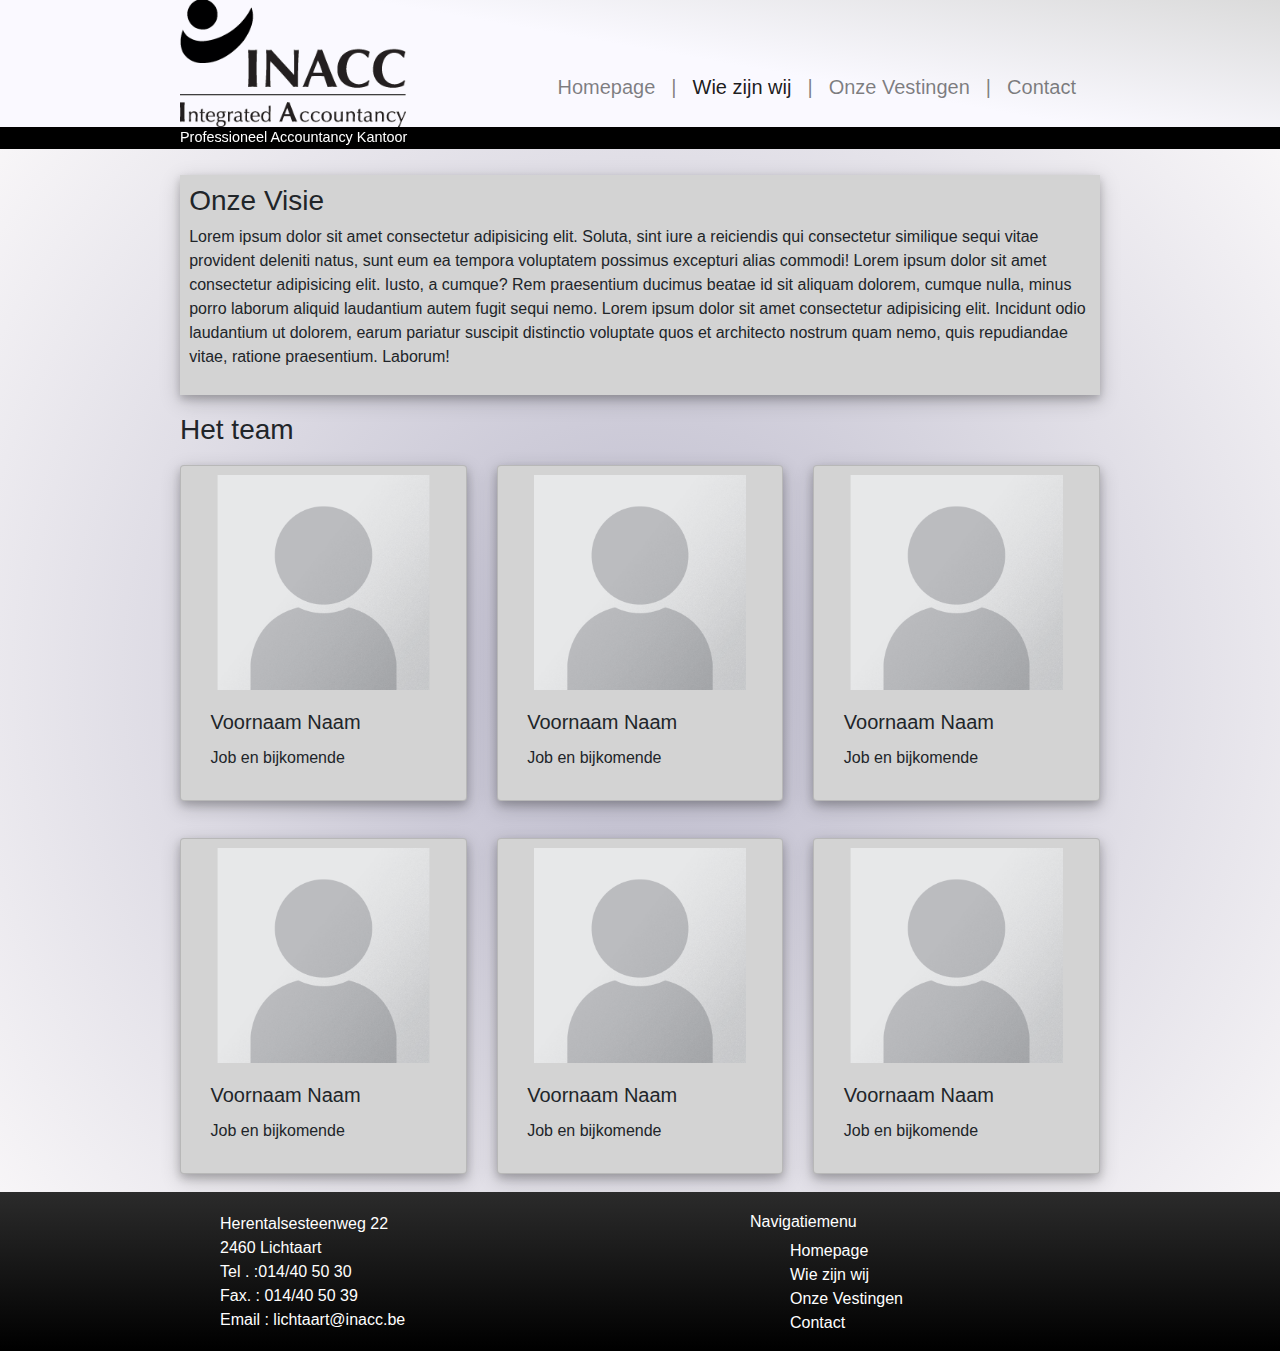
<file: wiezijnwij.html>
<!doctype html>
<html lang="en">
  <!--Deze pagina is ontworpen door:

Aaron Sprangers

Lara Pluys

Bryant Suiskens

Van Graduaatsopleiding Programmeren Turnhout in het kader van projecten voor het werkveld-->
  <head>
    <!-- Required meta tags -->
    <meta charset="utf-8">
    <meta name="viewport" content="width=device-width, initial-scale=1, shrink-to-fit=no">
    <meta name="author" content="Bryant Suiskens, Aaron Sprangers, Lara Pluys">
    <meta name="description" content="wiezijnwijpagina van boekhoudkantoor Inacc Lichtaart">

    <!-- Bootstrap CSS -->
    <link rel="stylesheet" href="https://stackpath.bootstrapcdn.com/bootstrap/4.3.1/css/bootstrap.min.css" integrity="sha384-ggOyR0iXCbMQv3Xipma34MD+dH/1fQ784/j6cY/iJTQUOhcWr7x9JvoRxT2MZw1T" crossorigin="anonymous">
    <link rel="stylesheet" href="css/huisstijl.css">
    <link rel="stylesheet" href="https://cdnjs.cloudflare.com/ajax/libs/font-awesome/4.7.0/css/font-awesome.min.css">
    <link rel="shortcut icon" href="media/favicon.ico" type="image/x-icon">
    <link rel="icon" href="media/favicon.ico" type="image/x-icon"> 
    <title>Wie zijn wij</title>
  </head>
  <body>
        <!-- The overlay -->
<div id="myNav" class="overlay">

  <!-- Button to close the overlay navigation -->
  <a href="javascript:void(0)" class="closebtn" onclick="closeNav()">&times;</a>

  <!-- Overlay content -->
  <div class="overlay-content">
          
    <a class="nav" href="index.html">Homepage</a>
    <a class="nav" href="wiezijnwij.html">Wie zijn wij<span class="sr-only">(current)</span></a>
    <a class="nav" href="vestingen.html">Onze Vestingen</a>
     <a class="nav" href="contact.html">Contact</a>
  </div>

</div>
   <header id="headerheight">
     <div class="container">
       <div class="row">
       <div class="col-sm-1"></div>
       <div class="col-sm-10">
      <a href="index.html" id="logo"><img src="media/Logo_inacc.gif" id="logoimg" alt="logoInacc" width="226" height="127"/></a>
     
      <nav class="navbar navbar-expand-lg navbar-light">
       
        <div class="collapse navbar-collapse flex-grow-1 text-right" id="navbarNav">
          <ul class="navbar-nav ml-auto flex-nowrap">
            <li class="nav-item">
              <a class="nav-link" href="index.html">Homepage </a>
            </li>
            <li class="nav-item seperator" > <a class="nav-link" href="#">|</a></li>
            <li class="nav-item active">
              <a class="nav-link" href="wiezijnwij.html">Wie zijn wij<span class="sr-only">(current)</span></a>
            </li>
            <li class="nav-item seperator" > <a class="nav-link" href="#">|</a></li>
            <li class="nav-item">
              <a class="nav-link" href="vestingen.html">Onze Vestingen</a>
            </li>
           <li class="nav-item seperator" > <a class="nav-link" href="#">|</a></li>
            <li class="nav-item">
              <a class="nav-link" href="contact.html">Contact</a>
            </li>
          </ul>
        </div>
        <i class="fa" id="navicon"   onclick="openNav()">&#xf0c9;</i>
      </nav>

     
      </div>
      <div class="col-sm-1"></div>
    </div>
  </div>
   <div class="bot_header">
     <div class="container">
    <div class="row">
      <div class="col-sm-1"></div>
      <div class="col-sm-10"><p>Professioneel Accountancy Kantoor</p></div>
      <div class="col-sm-1"></div>
    </div>
  </div>
   </div>

   </header>
<div class="headerplaceholder" id="flowheight"><!--Deze div dient ervoor om een witte ruimte te reserveren waar de header zit--></div>

   <article class="noback" >
   
    <div class="container">
      <div class="row">
        <div class="col-sm-1"></div>
        <div class="col-sm-10 ">
          <div class="contentcard">
          <h3>Onze Visie</h3>
          <p>Lorem ipsum dolor sit amet consectetur adipisicing elit. Soluta, sint iure a reiciendis qui consectetur similique sequi vitae provident deleniti natus, sunt eum ea tempora voluptatem possimus excepturi alias commodi!
            Lorem ipsum dolor sit amet consectetur adipisicing elit. Iusto, a cumque? Rem praesentium ducimus beatae id sit aliquam dolorem, cumque nulla, minus porro laborum aliquid laudantium autem fugit sequi nemo.
            Lorem ipsum dolor sit amet consectetur adipisicing elit. Incidunt odio laudantium ut dolorem, earum pariatur suscipit distinctio voluptate quos et architecto nostrum quam nemo, quis repudiandae vitae, ratione praesentium. Laborum!
          </p>
        </div>
        </div>
        <div class="col-sm-1"></div>

      </div>
      <div class="row">
        <div class="col-sm-1"></div>
        <div class="col-sm-10">
          <h3>Het team</h3>
        
          <div class="card-deck">
            
            <div class="card contentcard">
              <!--Alle afbeeldingen zijn waarschijnlijk gebruiksrechtelijk beschermt en moeten verwijderd worden voor publicatie-->
              <img width="140" height="215" src="media/portret.png" class="card-img-top" alt="...">
              <div class="card-body">
                <h5 class="card-title">Voornaam Naam</h5>
                <p class="card-text">Job en bijkomende</p>
              </div>
            </div>
            <div class="card contentcard">
              <img width="140" height="215" src="media/portret.png" class="card-img-top" alt="...">
              <div class="card-body">
                <h5 class="card-title">Voornaam Naam</h5>
                <p class="card-text">Job en bijkomende</p>
              </div>
            </div>
            <div class="card contentcard">
              <img width="140" height="215" src="media/portret.png" class="card-img-top" alt="...">
              <div class="card-body">
                <h5 class="card-title">Voornaam Naam</h5>
                <p class="card-text">Job en bijkomende</p>
             </div>
            </div>
          </div>
        

        </div>
        <div class="col-sm-1"></div>
      </div>
      <div class="row">
        <div class="col-sm-1"></div>
        <div class="col-sm-10">
          <div class="card-deck">
            <div class="card contentcard">
              <img width="140" height="215" src="media/portret.png" class="card-img-top" alt="...">
              <div class="card-body">
                <h5 class="card-title">Voornaam Naam</h5>
                <p class="card-text">Job en bijkomende</p>
              </div>
            </div>
            <div class="card contentcard">
              <img width="140" height="215" src="media/portret.png" class="card-img-top" alt="...">
              <div class="card-body">
                <h5 class="card-title">Voornaam Naam</h5>
                <p class="card-text">Job en bijkomende</p>
              </div>
            </div>
            <div class="card contentcard">
              <img width="140" height="215" src="media/portret.png" class="card-img-top" alt="...">
              <div class="card-body">
                <h5 class="card-title">Voornaam Naam</h5>
                <p class="card-text">Job en bijkomende</p>
              </div>
            </div>
          </div>
        

        </div>
       
        <div class="col-sm-1"></div>
      </div>
    </div>
  
  </article>
  <footer>
     <div class="container">
      <div class="row">
          <div class="col-sm-1"></div>
          <div class="col-sm-5"><ul>
           <li>Herentalsesteenweg 22</li>
           <li>2460 Lichtaart</li>
            <li>Tel . :014/40 50 30</li>
            <li>Fax. : 014/40 50 39</li>
            <li>Email : lichtaart@inacc.be</li>


          </ul></div>

          <div class="col-sm-1"></div>
          <div class="col-sm-5">
            
            <h6>Navigatiemenu</h6>
            <ul>
           
           <li><a class="nav" href="index.html">Homepage </a></li>
           <li><a class="nav" href="wiezijnwij.html">Wie zijn wij</a></li>
           <li><a class="nav" href="vestingen.html">Onze Vestingen</a></li>
            <li><a class="nav" href="contact.html">Contact</a></li>
            


          </ul></div>
          

      </div>
     </div>
   </footer>
    <script src="https://code.jquery.com/jquery-3.3.1.slim.min.js" integrity="sha384-q8i/X+965DzO0rT7abK41JStQIAqVgRVzpbzo5smXKp4YfRvH+8abtTE1Pi6jizo" crossorigin="anonymous"></script>
    <script src="https://cdnjs.cloudflare.com/ajax/libs/popper.js/1.14.7/umd/popper.min.js" integrity="sha384-UO2eT0CpHqdSJQ6hJty5KVphtPhzWj9WO1clHTMGa3JDZwrnQq4sF86dIHNDz0W1" crossorigin="anonymous"></script>
    <script src="https://stackpath.bootstrapcdn.com/bootstrap/4.3.1/js/bootstrap.min.js" integrity="sha384-JjSmVgyd0p3pXB1rRibZUAYoIIy6OrQ6VrjIEaFf/nJGzIxFDsf4x0xIM+B07jRM" crossorigin="anonymous"></script>
    <script src="js/inaccscripts.js"></script>
  </body>
</html>
</file>
<file: css/huisstijl.css>
#logo {float: left;


}

body {
    background: rgb(187,185,203);
    background: radial-gradient(circle, rgba(187,185,203,1) 0%, rgba(255,253,253,1) 100%, rgba(0,212,255,1) 100%);
}

#navicon {float: right;
    display: none;
        visibility: hidden;}



.bot_header {color: white;
            background-color: black;
            font-size: 0.9em;
            height: 1.5em;
            

}


nav {height: 80px;
    margin-top: 47px;
    font-size: 20px;
    }

header {position: fixed;
  background: rgb(250,249,255);
background: linear-gradient(10deg, rgba(250,249,255,1) 57%, rgba(219,219,219,1) 100%);
    width: 100%;
    z-index: 900;}
footer {color: white;
  background: rgb(43,43,43);
  background: linear-gradient(180deg, rgba(43,43,43,1) 0%, rgba(0,0,0,1) 99%);
    position: relative;
    padding-top: 20px;
    left: 0;
    bottom: 0;
    width: 100%;
}
footer a {color: white;}
footer a:hover {color: whitesmoke;}

footer ul {list-style-type: none;}

.background-img {background-image: url("../media/InaccFoto1.jpg");
    background-repeat: no-repeat;
    background-color: #cccccc;
    background-size: auto;
    background-position: center;
    width: 100%;
    height: 650px;


}
.layer {
    background-color: rgba(97, 97, 94, 0.7);
    text-align:center;
    width: 100%;
    height: 100%;
}

.PLACEHOLDER_REMOVE_AFTER {  width: 100%;
    height: 850px;}

.contentcard {
            background-color: lightgray;
            margin-bottom: 2%;
            padding: 1%;
            box-shadow: 0 4px 8px 0 rgba(0, 0, 0, 0.2), 0 6px 20px 0 rgba(0, 0, 0, 0.19);}

.northoffset {margin-top: -5%;}



article .card-deck{margin-top: 2%;
                    margin-bottom: 2%;

}

.card-img-top{padding-right:10%;
            padding-left: 10%;}


article.noback {margin-top: 2%;
                

}

.vestigingen{
    display: inline-block;
    margin: 10px 10px 50px 10px;
    width: 600px;
    
        
    }
    
    .map{
    display: inline-block;
    margin: 10px 0px 100px 10px;
    width: 300px;
    }
    
    #imgcontact {
        border-radius: 25px;
        padding: 20px;
       margin-top: 5%;
      }



      /* The Overlay (background) */ /* This code is mostly reused code from W3School https://www.w3schools.com/howto/howto_js_fullscreen_overlay.asp*/
.overlay {
    /* Height & width depends on how you want to reveal the overlay (see JS below) */   
    height: 100%;
    width: 0;
    position: fixed; /* Stay in place */
    z-index: 999; /* Sit on top */
    left: 0;
    top: 0;
    background-color: rgb(39, 38, 38); 
    background-color: rgba(39, 38, 38, 0.95); 
    overflow-x: hidden; /* Disable horizontal scroll */
    transition: 0.4s; /* 0.5 second transition effect to slide in or slide down the overlay (height or width, depending on reveal) */
  }
  
  /* Position the content inside the overlay */
  .overlay-content {
    position: relative;
    top: 25%; /* 25% from the top */
    width: 100%; /* 100% width */
    text-align: center; /* Centered text/links */
    margin-top: 30px; /* 30px top margin to avoid conflict with the close button on smaller screens */
  }
  
  /* The navigation links inside the overlay */
  .overlay a {
    padding: 8px;
    text-decoration: none;
    font-size: 36px;
    color: #818181;
    display: block; /* Display block instead of inline */
    transition: 0.3s; /* Transition effects on hover (color) */
  }
  
  /* When you mouse over the navigation links, change their color */
  .overlay a:hover, .overlay a:focus {
    color: #f1f1f1;
  }
  
  /* Position the close button (top right corner) */
  .overlay .closebtn {
    position: absolute;
    top: 20px;
    right: 45px;
    font-size: 60px;
  }
  
  /* When the height of the screen is less than 450 pixels, change the font-size of the links and position the close button again, so they don't overlap */
  @media screen and (max-height: 450px) {
    .overlay a {font-size: 20px}
    .overlay .closebtn {
      font-size: 40px;
      top: 15px;
      right: 35px;
    }
  }
  
  @media screen and (max-width: 1200px){ /*deze breedte is genomen omdat dit het breekpunt is waar het navigatiemenu begint te stapelen.*/
    #navicon {visibility: visible;
            font-size: 4em;
        display: inline-block;
        margin-left: 20%;
        vertical-align: center;
    text-align: right;}
    #navbarNav {visibility: hidden;
    display: none;}
    #logo {width:170px;
             height:95px;}
    #logoimg {width:170px;
                height:95px;}
    nav {height: 60px;
        margin-top: 30px;}

   
  }
  @media screen and (max-width: 1000px){

    nav {
        margin-top: 10px;}
 /*Veel verdere responsiveness is niet noodzakelijk om dat dit door Bootstrap grids word geregeld*/

  }

  #btnMeerInfo{
    text-align: center;
  }


  @media screen and (min-width: 1920px){
    .background-img {
      background-size: auto;
     
  
  
  }
  }
</file>
